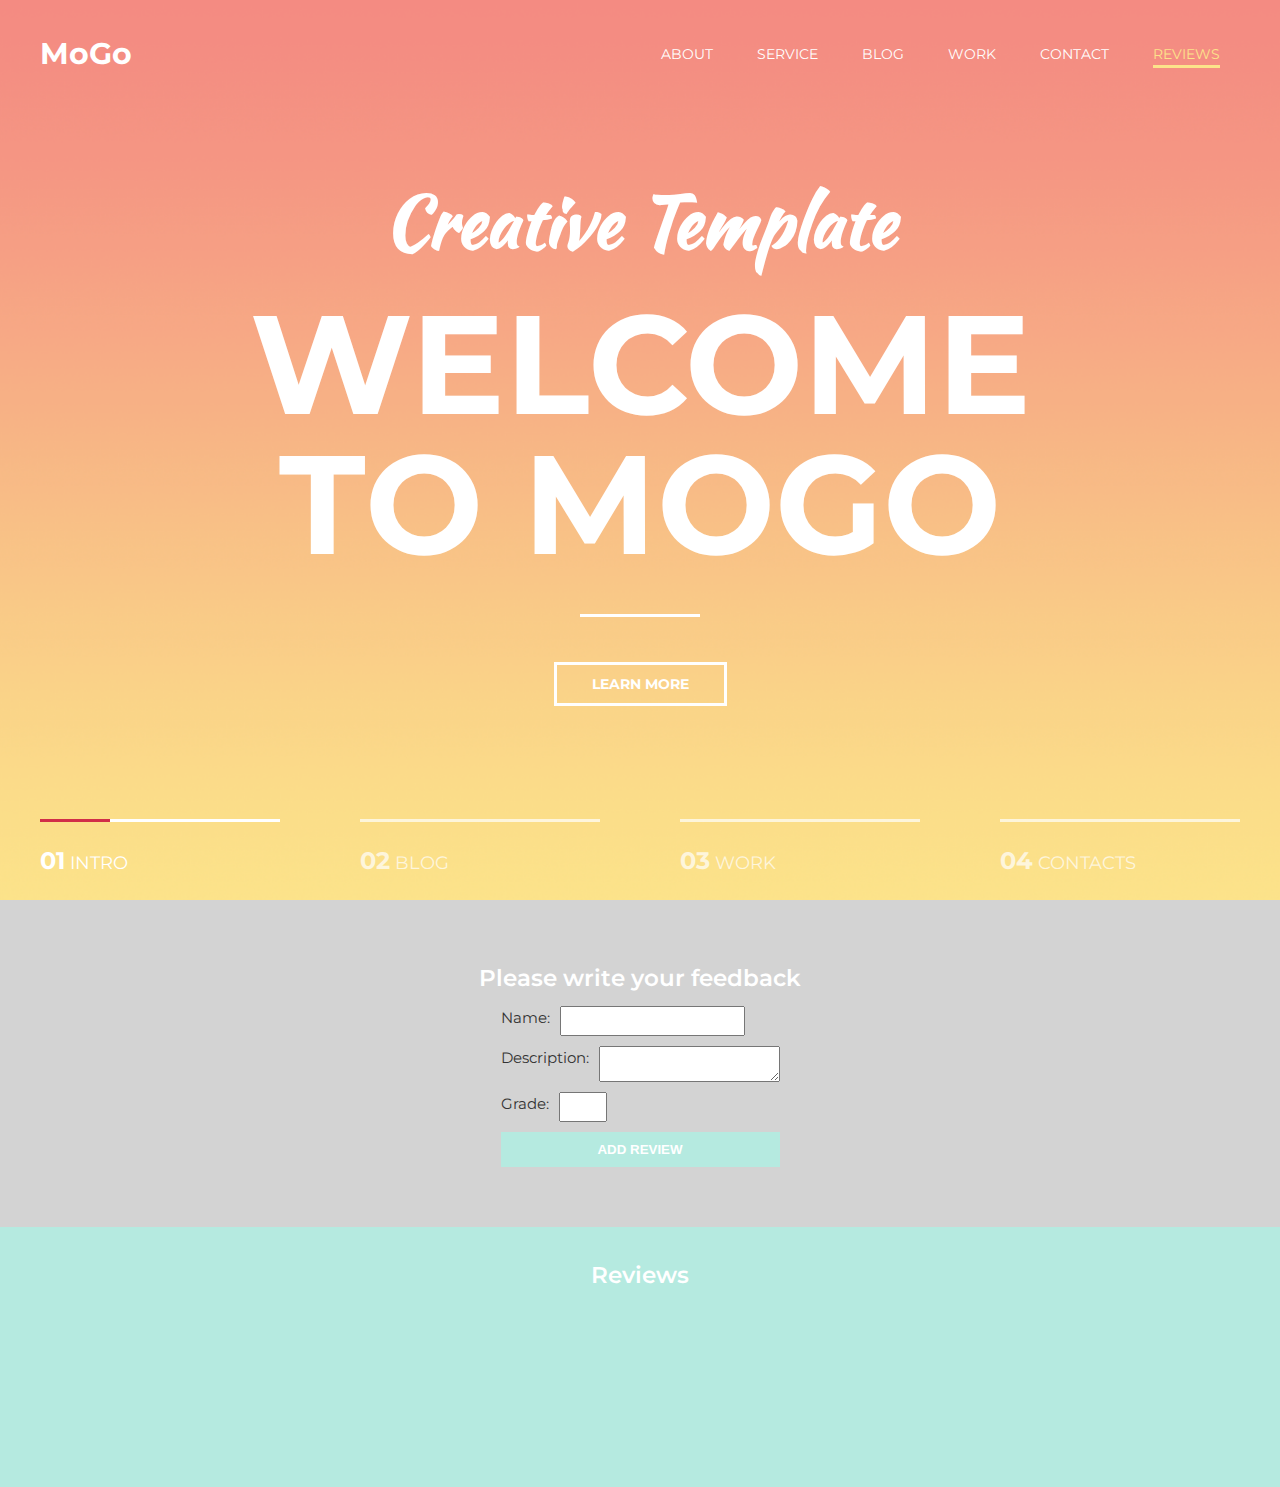
<file: reviews.html>
<!DOCTYPE html>
<html lang="en">
  <head>
    <meta charset="UTF-8" />

    <link rel="stylesheet" href="css/style.css" />
    <link rel="preconnect" href="https://fonts.googleapis.com" />
    <link rel="preconnect" href="https://fonts.gstatic.com" crossorigin />
    <link
      href="https://fonts.googleapis.com/css2?family=Kaushan+Script&family=Montserrat:wght@400;700&display=swap"
      rel="stylesheet"
    />
    <link
      rel="stylesheet"
      href="https://use.fontawesome.com/releases/v5.7.2/css/all.css"
      integrity="sha384-
        FnmoCgbTIMIlj8lyTjo7moust jskc4popobyi 7rhN7udi9RwhKkMHpVLbHG9Sr"
      crossorigin="anonymous"
    />
    <meta http-equiv="X-UA-Compatible" content="IE=edge" />

    <meta name="viewport" content="width=device-width, initial-scale=1.0" />

    <title>MoGo</title>
  </head>

  <body>
    <header class="header">
      <div class="container">
        <div class="header_inner">
          <div class="header_logo">MoGo</div>

          <nav class="nav">
            <a class="nav_link" href="index.html">About</a>
            <a class="nav_link" href="service.html">Service</a>
            <a class="nav_link" href="blog.html">Blog</a>
            <a class="nav_link" href="work.html">Work</a>
            <a class="nav_link" href="contact.html">Contact</a>
            <a class="nav_link active" href="#">Reviews</a>
          </nav>
        </div>
      </div>
    </header>
    <div class="intro">
      <div class="container">
        <div class="intro_inner">
          <h2 class="intro_suptitle">Creative Template</h2>
          <h1 class="intro_title">Welcome to MoGo</h1>
          <a class="btn" href="#">Learn More</a>
        </div>
      </div>

      <div class="slider">
        <div class="container">
          <div class="slider_inner">
            <div class="slider_item active">
              <span class="slider_num">01</span>
              Intro
            </div>
            <div class="slider_item">
              <span class="slider_num">02</span>
              Blog
            </div>
            <div class="slider_item">
              <span class="slider_num">03</span>
              Work
            </div>
            <div class="slider_item">
              <span class="slider_num">04</span>
              Contacts
            </div>
          </div>
        </div>
      </div>
    </div>
    <div class="add-reviews">
      <h2 class="add-review_title">Please write your feedback</h2>
      <div class="add-review_form">
        <div>
          <label for="name">Name:</label>
          <input id="name" type="text" name="name" />
        </div>
        <div>
          <label for="description">Description:</label>
          <textarea type="text" id="description"></textarea>
        </div>
        <div>
          <label for="grade">Grade:</label>
          <input type="number" id="grade" min="1" max="5" />
        </div>

        <button id="add-review">Add review</button>
      </div>
    </div>
    <div class="global-reviews">
      <h2>Reviews</h2>
      <div id="reviews"></div>
    </div>
    <script src="./js/reviews.js"></script>
  </body>
</html>
</file>
<file: css/style.css>
body {
  margin: 0;
  font-family: "Montserrat", sans-serif;

  font-size: 15px;
  line-height: 1.6;
  color: #333;
}

*,
*:before,
*:after {
  box-sizing: border-box;
}

h1,
h2,
h3,
h4,
h5,
h6 {
  margin: 0;
}

hr {
  border: 0;

  background-color: #999;
  width: 100%;
  margin: 40px 0;
  height: 1px;
}

/* Container */
.container {
  width: 100%;
  max-width: 1200px;
  margin: 0 auto;
}

/* Intro */
.intro {
  display: flex;
  flex-direction: column;
  justify-content: center;
  width: 100%;
  height: 100vh;

  background: url(../images/Intro.png) center no-repeat;
  -webkit-background-size: cover;
  background-size: cover;
}

.intro_inner {
  width: 100%;
  max-width: 880px;
  margin: 0 auto;

  text-align: center;
}

.intro_title {
  color: #fff;
  font-size: 140px;
  font-weight: 700;
  text-transform: uppercase;
  line-height: 1;
}

.intro_title:after {
  content: "";
  display: block;
  width: 120px;
  height: 3px;
  margin: 40px auto 15px;

  background: #fff;
}

.intro_suptitle {
  margin-bottom: 15px;
  font-size: 72px;
  color: #fff;
  font-family: "Kaushan Script", cursive;
}

/* Header */
.header {
  width: 100%;
  padding-top: 30px;

  position: absolute;
  top: 0;
  left: 0;
  right: 0;
  z-index: 1000;
}

.header_inner {
  display: flex;
  justify-content: space-between;
  align-items: center;
}

.header_logo {
  font-size: 30px;
  font-weight: 700;
  color: #fff;
}

/* Nav */
.nav {
  font-size: 14px;
  text-transform: uppercase;
}

.nav_link {
  display: inline-block;
  vertical-align: top;
  margin: 0 20px;
  position: relative;

  color: #fff;
  text-decoration: none;

  transition: color 0.2s linear;
}

.nav_link:after {
  content: "";
  display: block;
  width: 100%;
  height: 3px;

  background-color: #fce38a;
  opacity: 0;
  position: absolute;
  top: 100%;
  left: 0;
  z-index: 1;

  transition: opacity 0.2s linear;
}

.nav_link:hover {
  color: #fce38a;
}

.nav_link:hover:after,
.nav_link.active:after {
  opacity: 1;
}

.nav_link.active {
  color: #fce38a;
}

/* Button */
.btn {
  display: inline-block;
  vertical-align: top;
  padding: 8px 35px;

  margin: 30px auto;
  border: 3px solid #fff;

  font-size: 14px;
  font-weight: 700;
  color: #fff;
  text-transform: uppercase;
  text-decoration: none;

  transition: 0.1s linear;
}

.btn:hover {
  background-color: #fff;
  color: #fce38a;
}

/* Slider */
.slider {
  width: 100%;

  position: absolute;
  bottom: 0;
  left: 0;
  z-index: 1;
}

.slider_inner {
  display: flex;
  justify-content: space-between;
}

.slider_item {
  width: 20%;
  padding: 20px 0;
  position: relative;

  border-top: 3px solid #fff;

  opacity: 0.7;
  font-size: 18px;
  color: #fff;
  text-transform: uppercase;
}

.slider_item.active {
  opacity: 1;
}

.slider_item.active:before {
  content: "";
  display: block;
  width: 70px;
  height: 3px;

  position: absolute;
  top: -3px;
  left: 0;
  z-index: 1;
  background-color: #d12d48;
}

.slider_num {
  font-size: 24px;
  font-weight: 700;
}

/* Section */
.section {
  padding: 80px 0;
}

.section--devices {
  margin-bottom: 40px;
  background: url(../images/design/bg.png) center no-repeat;
  padding-bottom: 0;

  background-size: cover;
}

.section--gray {
  background-color: #f8f8f8;
}

.section--clients {
  background: url(../images/clients/bgclients.png) center no-repeat;
  -webkit-background-size: cover;
  background-size: cover;
}

.section--map {
  padding: 40px 0;
  background: url(../images/map/mapa.png) center no-repeat;
  -webkit-background-size: cover;
  background-size: cover;
}

.section_header {
  margin: 0 auto 40px;
  width: 100%;
  max-width: 950px;

  text-align: center;
}

.section_suptitle {
  font-family: "Kaushan Script", cursive;
  font-size: 24px;
  color: #333;
}

.section_title {
  font-size: 30px;
  font-weight: 700;
  color: #333;
  text-transform: uppercase;
}

.section_title:after {
  content: "";
  display: block;
  width: 60px;
  height: 3px;
  margin: 30px auto;

  background-color: #ff8800;
}

.section_text {
  font-size: 15px;
  color: #999;
}

/* Card */
.card {
  margin-top: 80px;
  display: flex;
  justify-content: space-between;
}

.card_item {
  width: 380px;
}

.card_inner {
  position: relative;
  background-color: #95e1d3;
}

.card_item:hover .card_img {
  transform: translate3d(-10px, -10px, 0);
}

.card_item:hover .card_img img {
  opacity: 0.4;
}

.card_item:hover .card_text {
  opacity: 1;
}

.card_img {
  background: linear-gradient(#f38181, #fce38a);
  transition: transform 0.1s linear;
}

.card_img img {
  display: block;
  transition: opacity 0.2s linear;
}

.card_text {
  width: 100%;
  color: #fff;
  text-transform: uppercase;
  font-weight: 700;
  font-size: 18px;
  text-align: center;
  opacity: 0;

  position: absolute;
  top: 50%;
  left: 0;
  z-index: 2;
  transform: translate3d(0, -50%, 0);
  transition: opacity 0.2s linear;
}

.card_info {
  margin-top: 20px;
  text-align: center;
}

.card_name {
  margin-bottom: 5px;

  font-size: 14px;
  color: #333;
  text-transform: uppercase;
}

.card_prof {
  color: #999;
  font-style: italic;
  font-size: 14px;
}

/* Statistics */
.statistics {
  background-color: #95e1d3;
}

.stat {
  display: flex;
}

.stat_item {
  flex: 1 1 0;
  padding: 70px 25px;

  border-left: 1px solid #b5eae0;

  text-align: center;
  color: #fff;
}

.stat_item:last-child {
  border-right: 1px solid #b5eae0;
}

.stat_count {
  margin-bottom: 10px;
  font-size: 72px;
  font-weight: 700;
  line-height: 1;
}

.stat_text {
  font-size: 14px;
  text-transform: uppercase;
}

/* Services */
.services {
  display: flex;
}

.services_item {
  flex: 1 1 0;

  padding-left: 80px;
  padding-right: 20px;
  position: relative;
}

.services_icon {
  position: absolute;
  top: 0;
  left: 30px;
  z-index: 1;
}

.services_title {
  margin-bottom: 10px;

  font-size: 14px;
  text-transform: uppercase;
  color: #333;
}

.services_text {
  font-size: 15px;
  color: #999;
}

/* Devices */
.devices {
  width: 100%;
  max-width: 600px;
  margin: 0 auto;
  position: relative;
}

.devices_item {
  display: block;
}

.devices_item--iphone {
  position: absolute;
  bottom: -80px;
  right: 0;
  z-index: 1;
}

/* We do */
.wedo {
  display: flex;
}

.wedo_item {
  width: 50%;
}

/* Accordion */
.accordion_item {
  margin-bottom: 10px;
  border: 1px solid #e5e5e5;
}

.accordion_item.active .accordion_header {
  border-bottom: 1px solid #e5e5e5;
}

.accordion_item.active .accordion_content {
  display: block;
}

.accordion_item.active .accordion_header:after {
  transform: translateY(-50%) rotate(-45deg);
  margin-top: 5px;
}

.accordion_header {
  border-bottom: 1px solid transparent;

  position: relative;
  padding: 15px 20px 15px 65px;

  cursor: pointer;
}

.accordion_header:after {
  content: "";
  display: block;
  width: 16px;
  height: 16px;
  border-top: 2px solid #ccc;
  border-right: 2px solid #ccc;

  position: absolute;
  top: 50%;
  right: 20px;
  z-index: 1;

  transform: translateY(-50%) rotate(135deg);
}

.accordion_icon {
  position: absolute;
  top: 50%;
  left: 20px;
  z-index: 1;

  transform: translateY(-50%);
}

.accordion_content {
  padding: 15px 20px;
  font-size: 15px;
  color: #999;
  font-style: italic;
  font-weight: 300;
  display: none;
}

.accordion_title {
  text-transform: uppercase;
  font-size: 14px;
  color: #333;
}

/* Reviews */
.reviews {
  padding: 0 110px;
  position: relative;
}

.reviews_item {
  position: relative;
  padding-left: 205px;
}

.reviews_photo {
  position: absolute;
  top: 0;
  left: 0;
  z-index: 1;

  border: 3px solid #95e1d3;
}

.reviews_text {
  font-size: 24px;
  font-style: italic;
  color: #999;

  margin-bottom: 15px;
}

.reviews_author {
  font-size: 24px;
  color: #333;
  font-family: "Kaushan Script", cursive;
}

.reviews_author:before {
  content: "";
  display: inline-block;
  vertical-align: middle;
  width: 60px;
  height: 3px;
  margin-right: 10px;

  background-color: #ff8800;
}

.reviews_btn {
  font-size: 0;
  color: transparent;

  position: absolute;
  top: 50%;
  z-index: 1;
  transform: translateY(-50%);
}

.reviews_btn:after {
  content: "";
  display: block;
  width: 16px;
  height: 16px;
  border-top: 2px solid #ccc;
  border-left: 2px solid #ccc;

  top: 50%;
  right: 20px;
  z-index: 1;
}

.reviews_btn--prev {
  left: 0;
  transform: rotate(-45deg);
}

.reviews_btn--next {
  right: 0;
  transform: rotate(135deg);
}

.add-reviews {
  display: flex;
  justify-content: center;
  align-items: center;
  flex-direction: column;
  background-color: lightgrey;
  padding: 60px 30px;
}

.add-review_form {
  display: flex;
  justify-content: center;
  align-items: flex-start;
  flex-direction: column;
  gap: 10px;
}

.add-review_form div {
  display: flex;
  justify-content: flex-start;
  align-items: flex-start;
  gap: 10px;
}

.add-review_form div input {
  height: 30px;
}

#add-review {
  background-color: #b5eae0;
  padding: 10px;
  color: white;
  border: none;
  align-self: center;
  width: 100%;
  text-transform: uppercase;
  font-weight: 600;
  cursor: pointer;
}

.add-review_title {
  font-weight: 600;
  color: white;
  margin-bottom: 10px;
  text-align: center;
}

.global-reviews {
  gap: 10px;
  background-color: #b5eae0;
  padding: 30px;
  height: 260px;
}

.global-reviews h2 {
  font-weight: 600;
  color: white;
  margin-bottom: 10px;
  text-align: center;
}

.global-reviews > div {
  display: flex;
  justify-content: flex-start;
  align-items: center;
  flex-direction: row;
  gap: 15px;
  padding-bottom: 15px;
  overflow-x: auto;
}

.global-review {
  border: 1px solid white;
  padding: 10px;
  min-width: 200px;
  color: white;
}

.global-review span {
  font-weight: bold;
}

/* Social */
.social {
  display: flex;
  justify-content: center;
}

.social_item {
  width: 55px;
  height: 55px;
  padding: 12px 10px;

  background-color: #fce38a;
  border-right: 1px solid #ff8800;

  font-size: 30px;
  text-decoration: none;
  color: #f38181;
  line-height: 1;

  transition: background 0.1s linear, color 0.1s linear;
}

.social_item:last-child {
  border-right: 0;
}

.social_item:hover {
  color: #fff;
  background-color: #f38181;
}

/* Logos */
.logos {
  display: flex;
  justify-content: space-between;
}

/* Works */
.works {
  display: flex;
}

.works_col {
  flex: 1 1 0;
}

.works_item {
  position: relative;
  background: linear-gradient(#f38181, #fce38a);
}

.works_item:hover .works_img {
  opacity: 0.1;
}

.works_item:hover .works_info {
  opacity: 1;
}

.works_img {
  transition: opacity 0.2s linear;
  display: block;
}

.works_info {
  width: 100%;
  position: absolute;
  top: 50%;
  left: 0;
  opacity: 0;

  text-align: center;
  color: #fff;

  transform: translate3d(0, -50%, 0);
  transition: opacity 0.2s linear;
}

.works_title {
  margin-bottom: 5px;

  font-size: 14px;
  text-transform: uppercase;
}

.works_text {
  font-size: 14px;
  font-style: italic;
}

/* Clients */
.clients {
  display: flex;
  flex-wrap: wrap;

  margin-top: 70px;
}

.clients_item {
  width: 50%;
  padding: 0 45px 0 175px;
  position: relative;

  margin-bottom: 60px;
}

.clients_photo {
  width: 110px;
  height: 110px;
  border-radius: 50%;
  position: absolute;
  top: 0;
  left: 40px;
  z-index: 1;
}

.clients_name {
  font-size: 14px;
  color: #333;
  text-transform: uppercase;
  margin-bottom: 5px;
}

.clients_prof {
  font-size: 14px;
  color: #333;
  font-style: italic;
}

.clients_text {
  font-size: 14px;
  color: #999;
}

.clients_text:before {
  margin: 15px 0;
  content: "";
  display: block;
  width: 60px;
  height: 3px;
  background-color: #ff8800;
}

/* Blog */
.blog {
  display: flex;
  justify-content: space-between;
}

.blog_item {
  width: 30%;
}

.blog_header {
  position: relative;
  margin-bottom: 14px;
}

.blog_photo {
  display: block;
  max-width: 100%;
  height: auto;
}

.blog_date {
  background-color: #95e1d3;
  padding: 10px 20px;

  color: #fff;
  font-size: 15px;
  font-style: italic;
  text-align: center;

  position: absolute;
  bottom: 10px;
  left: -10px;
  z-index: 1;
}

.blog_date-day {
  line-height: 1;

  font-size: 30px;
  font-weight: 700;
  font-style: normal;
}

.blog_content {
  margin-bottom: 14px;
}

.blog_title {
  margin-bottom: 10px;
  font-size: 14px;
  text-transform: uppercase;
  color: #333;
}

.blog_title a {
  color: inherit;
  text-decoration: none;
}

.blog_title a:hover {
  text-decoration: underline;
}

.blog_text {
  font-size: 15px;
  color: #999;
}

.blog_footer {
  font-size: 15px;
  font-style: italic;
  color: #999;

  border-top: 1px solid #e5e5e5;
  padding-top: 14px;
}

.blog-stat_item {
  display: inline-block;
  vertical-align: top;
  margin-right: 10px;
}

.blog-stat_item i {
  color: #95e1d3;
}

/* Map */
.map {
  text-align: center;
}

.map_title {
  font-size: 24px;
  font-weight: 700;
  color: #ff8800;
  text-transform: uppercase;
}

.map_title:after {
  content: "";
  display: block;
  width: 60px;
  height: 3px;
  margin: 30px auto 15px;

  background-color: #ff8800;
}

.map_title a {
  color: inherit;
  text-decoration: none;
}

.map_title a:hover {
  text-decoration: underline;
}

/* Footer */
.footer {
  padding-top: 50px;

  background-color: #f8f8f8;
}

.footer_inner {
  padding-bottom: 65px;
}

.footer_logo {
  margin-bottom: 30px;
  font-size: 46px;
  font-weight: 700;
  color: #ccc;
}

.footer_text {
  margin-bottom: 30px;
  font-size: 15px;
  color: #999;
}

.footer_social {
  margin-bottom: 25px;
}

.footer_social-header {
  font-size: 14px;
  color: #333;
  padding-bottom: 15px;
  border-bottom: 1px solid #e5e5e5;
}

.footer_social-header b {
  font-size: 18px;
}

.footer_social-content {
  padding-top: 15px;
  font-size: 15px;
  color: #999;
  font-style: italic;
}

.footer_social-content a {
  display: inline-block;
  vertical-align: middle;
  margin-left: 10px;

  font-size: 18px;
  color: #95e1d3;
}

/* Subscribe */
.subscribe {
  width: 100%;
  max-width: 380px;
  display: flex;
}

.subscribe_input {
  height: 40px;
  width: 60%;
  background-color: #fff;
  border: 1px solid #e7e7e7;
  border-right: 0;

  font-family: "Montserrat", sans-serif;
  line-height: 1.1;

  padding: 12px;
  font-size: 15px;
  font-style: italic;
  color: #000;
}

.subscribe_input::placeholder {
  color: #ccc;
}

.subscribe_button {
  width: 40%;
  height: 40px;
  background-color: #95e1d3;
  padding: 12px;
  line-height: 1.1;

  cursor: pointer;
  font-family: "Montserrat", sans-serif;
  border: 0;
  font-size: 14px;
  font-weight: 700;
  color: #fff;
  text-transform: uppercase;

  transition: background 0.2s linear;
}

.subscribe_button:hover {
  background-color: #73afa4;
}

.subscribe_button:focus {
  outline: 0;
}

.subscribe_input:focus {
  outline: 0;
  border-color: #95e1d3;
}
</file>
